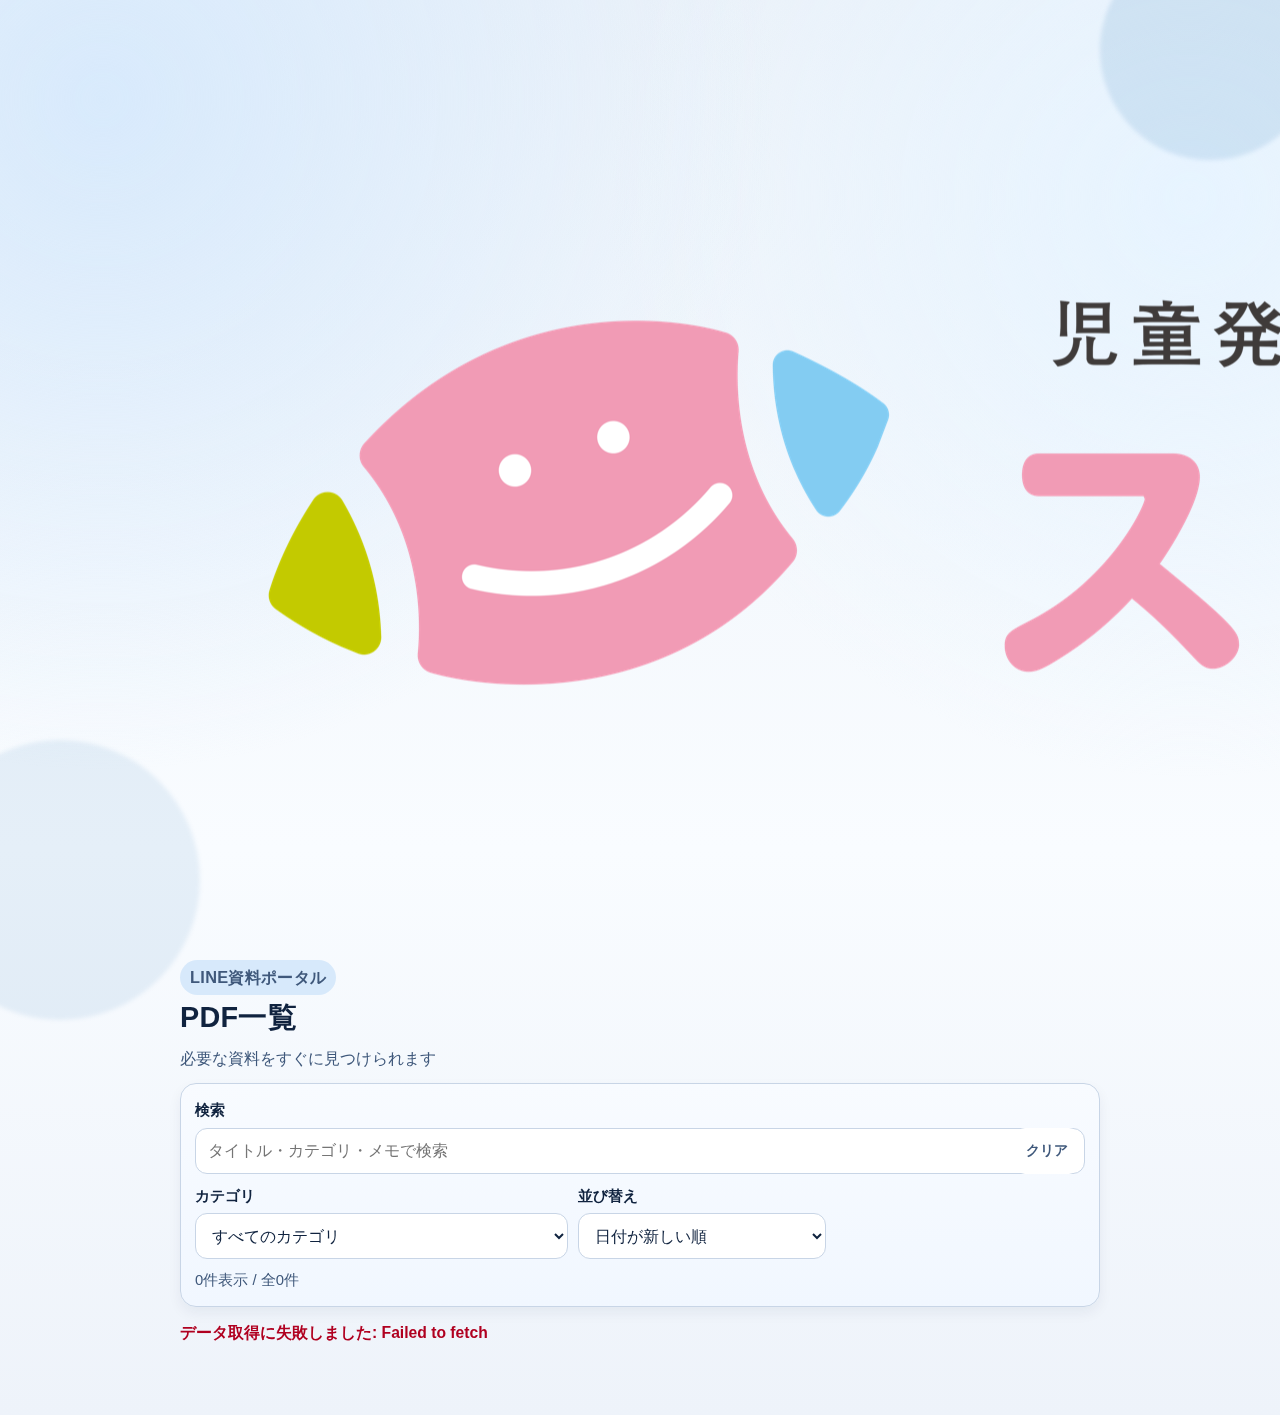
<file: index.html>
<!doctype html>
<html lang="ja">
  <head>
    <meta charset="UTF-8" />
    <meta name="viewport" content="width=device-width, initial-scale=1" />
    <meta http-equiv="refresh" content="0; url=./public/" />
    <title>Redirecting...</title>
    <script>
      window.location.replace("./public/");
    </script>
  </head>
  <body>
    <p>
      PDF一覧ページへ移動します。
      <a href="./public/">移動しない場合はこちら</a>
    </p>
  </body>
</html>
</file>
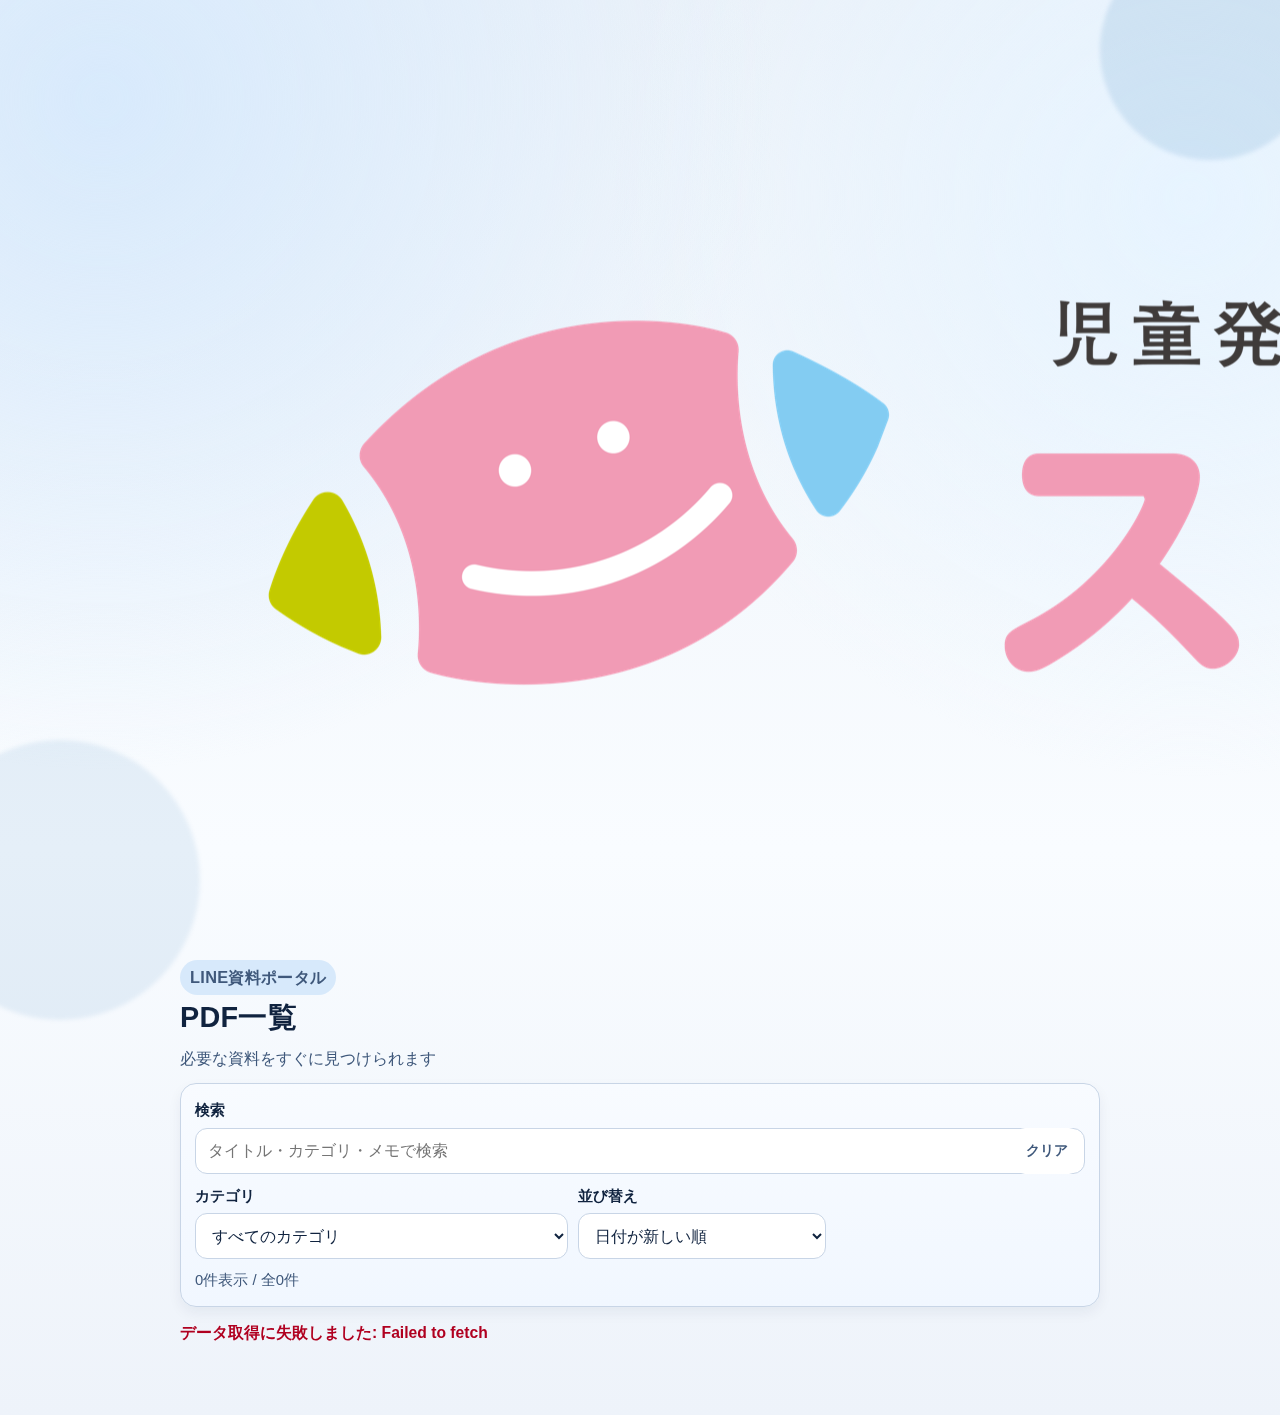
<file: public/index.html>
<!doctype html>
<html lang="ja">
  <head>
    <meta charset="UTF-8" />
    <meta name="viewport" content="width=device-width, initial-scale=1" />
    <title>PDF一覧</title>
    <link rel="stylesheet" href="./styles.css" />
  </head>
  <body>
    <div class="bg-shape bg-shape-1" aria-hidden="true"></div>
    <div class="bg-shape bg-shape-2" aria-hidden="true"></div>

    <main class="container" aria-live="polite">
      <header class="page-header">
        <div class="brand-header">
          <img id="site-logo" class="site-logo" src="./assets/smile-logo.png" alt="スマイル" />
        </div>
        <p class="eyebrow">LINE資料ポータル</p>
        <h1 id="page-title">PDF一覧</h1>
        <p id="page-description">必要な資料をすぐに見つけられます</p>
      </header>

      <section class="controls-panel" aria-label="検索と絞り込み">
        <div class="controls">
          <label class="field field-search">
            <span>検索</span>
            <div class="input-wrap">
              <input id="search-input" type="search" placeholder="タイトル・カテゴリ・メモで検索" />
              <button id="clear-search" type="button" class="clear-btn" aria-label="検索文字をクリア">
                クリア
              </button>
            </div>
          </label>

          <label class="field">
            <span>カテゴリ</span>
            <select id="category-select"></select>
          </label>

          <label class="field">
            <span>並び替え</span>
            <select id="sort-select">
              <option value="newest">日付が新しい順</option>
              <option value="oldest">日付が古い順</option>
              <option value="title">タイトル順</option>
            </select>
          </label>
        </div>
        <p id="results-count" class="results-count" aria-live="polite"></p>
      </section>

      <p id="status" class="status">読み込み中...</p>

      <section id="pinned-section" class="list-section" hidden>
        <h2>重要資料</h2>
        <div id="pinned-list" class="card-list"></div>
      </section>

      <section id="regular-section" class="list-section" hidden>
        <h2>PDF一覧</h2>
        <div id="regular-list" class="card-list"></div>
      </section>
    </main>

    <script src="./config.js"></script>
    <script src="./app.js"></script>
  </body>
</html>
</file>
<file: public/styles.css>
:root {
  --bg: #f4f7fb;
  --surface: #ffffff;
  --surface-soft: #eef3f9;
  --text: #10233f;
  --text-subtle: #3f587b;
  --accent: #0057a5;
  --accent-strong: #00407a;
  --accent-soft: #d7e9fb;
  --border: #c8d5e6;
  --danger: #b00020;
  --shadow: 0 10px 26px rgba(11, 36, 72, 0.09);
  --shadow-soft: 0 6px 14px rgba(11, 36, 72, 0.06);
}

* {
  box-sizing: border-box;
}

body {
  margin: 0;
  min-height: 100vh;
  background:
    radial-gradient(circle at 8% 7%, #d8eafc 0%, rgba(216, 234, 252, 0) 38%),
    radial-gradient(circle at 93% 14%, #e7f4ff 0%, rgba(231, 244, 255, 0) 34%),
    linear-gradient(180deg, #ecf2f9 0%, #f9fcff 60%, #eef3fa 100%);
  color: var(--text);
  font-family: "Hiragino Kaku Gothic ProN", "Yu Gothic", "Noto Sans JP", sans-serif;
  line-height: 1.55;
}

.bg-shape {
  position: fixed;
  border-radius: 999px;
  filter: blur(2px);
  z-index: -1;
}

.bg-shape-1 {
  width: 220px;
  height: 220px;
  top: -60px;
  right: -40px;
  background: rgba(0, 87, 165, 0.11);
}

.bg-shape-2 {
  width: 280px;
  height: 280px;
  bottom: -120px;
  left: -80px;
  background: rgba(0, 87, 165, 0.08);
}

.container {
  width: min(960px, 100%);
  margin: 0 auto;
  padding: 20px 14px 48px;
}

.page-header {
  margin-bottom: 12px;
}

.eyebrow {
  display: inline-block;
  margin: 0 0 10px;
  padding: 5px 10px;
  border-radius: 999px;
  background: var(--accent-soft);
  color: #053d72;
  font-weight: 700;
  font-size: 0.83rem;
  letter-spacing: 0.02em;
}

.page-header h1 {
  margin: 0;
  font-size: 1.8rem;
  letter-spacing: 0.01em;
}

.page-header p {
  margin: 6px 0 0;
  color: var(--text-subtle);
  font-size: 1.02rem;
}

.controls-panel {
  padding: 14px;
  border: 1px solid var(--border);
  border-radius: 16px;
  background: linear-gradient(180deg, #f8fbff 0%, #f1f7ff 100%);
  box-shadow: var(--shadow-soft);
}

.controls {
  display: grid;
  gap: 10px;
}

.field {
  display: grid;
  gap: 6px;
  font-size: 0.95rem;
}

.field span {
  font-weight: 700;
}

.field-search {
  grid-column: 1 / -1;
}

.input-wrap {
  position: relative;
  display: flex;
  align-items: center;
}

.clear-btn {
  position: absolute;
  right: 6px;
  height: 34px;
  padding: 0 10px;
  border-radius: 10px;
  border: 1px solid transparent;
  background: #ffffff;
  color: var(--text-subtle);
  font-weight: 700;
  font-size: 0.86rem;
  cursor: pointer;
}

.clear-btn:hover,
.clear-btn:focus-visible {
  border-color: var(--border);
  color: var(--text);
}

input,
select,
button {
  border: 1px solid var(--border);
  background: var(--surface);
  color: var(--text);
  border-radius: 12px;
  padding: 12px 12px;
  font-size: 1.01rem;
  min-height: 46px;
}

#search-input {
  width: 100%;
  padding-right: 78px;
}

input:focus,
select:focus {
  outline: 3px solid rgba(0, 87, 165, 0.24);
  border-color: var(--accent);
}

.results-count {
  margin: 10px 0 0;
  font-size: 0.93rem;
  color: var(--text-subtle);
}

.status {
  margin: 14px 0;
  color: var(--text-subtle);
  font-size: 0.98rem;
}

.status.error {
  color: var(--danger);
  font-weight: 700;
}

.list-section {
  margin-top: 18px;
}

.list-section h2 {
  margin: 0 0 10px;
  font-size: 1.2rem;
  letter-spacing: 0.01em;
}

.card-list {
  display: grid;
  gap: 11px;
}

.card {
  position: relative;
  background: var(--surface);
  border: 1px solid var(--border);
  border-radius: 14px;
  padding: 14px;
  box-shadow: var(--shadow);
  transition: transform 0.14s ease, box-shadow 0.14s ease;
}

.card:hover {
  transform: translateY(-2px);
  box-shadow: 0 12px 28px rgba(11, 36, 72, 0.11);
}

.card.pin {
  border: 2px solid #e4b453;
  background: linear-gradient(180deg, #fff7e6 0%, #ffffff 100%);
}

.card.pin::after {
  content: "重要";
  position: absolute;
  top: 10px;
  right: 10px;
  border-radius: 999px;
  padding: 2px 8px;
  font-size: 0.75rem;
  font-weight: 700;
  background: #ffe9b6;
  color: #6a4a00;
}

.card h3 {
  margin: 0 0 4px;
  font-size: 1.1rem;
  line-height: 1.4;
}

.meta {
  margin-top: 7px;
  display: flex;
  flex-wrap: wrap;
  gap: 8px;
}

.badge {
  background: #e9f3ff;
  border-radius: 999px;
  padding: 4px 9px;
  font-size: 0.86rem;
  font-weight: 700;
  color: #204a72;
}

.note {
  margin: 10px 0 0;
  color: var(--text-subtle);
  font-size: 0.96rem;
}

.open-link {
  margin-top: 12px;
  display: inline-flex;
  align-items: center;
  justify-content: center;
  gap: 6px;
  min-height: 42px;
  padding: 8px 14px;
  border-radius: 12px;
  background: var(--accent);
  color: #ffffff;
  text-decoration: none;
  font-weight: 700;
  font-size: 0.96rem;
}

.open-link:hover,
.open-link:focus-visible {
  background: var(--accent-strong);
}

.open-link::after {
  content: "↗";
  font-size: 0.9rem;
}

@media (min-width: 720px) {
  .container {
    padding: 30px 20px 56px;
  }

  .controls {
    grid-template-columns: minmax(220px, 1.5fr) repeat(2, minmax(170px, 1fr));
    align-items: end;
  }
}
</file>
